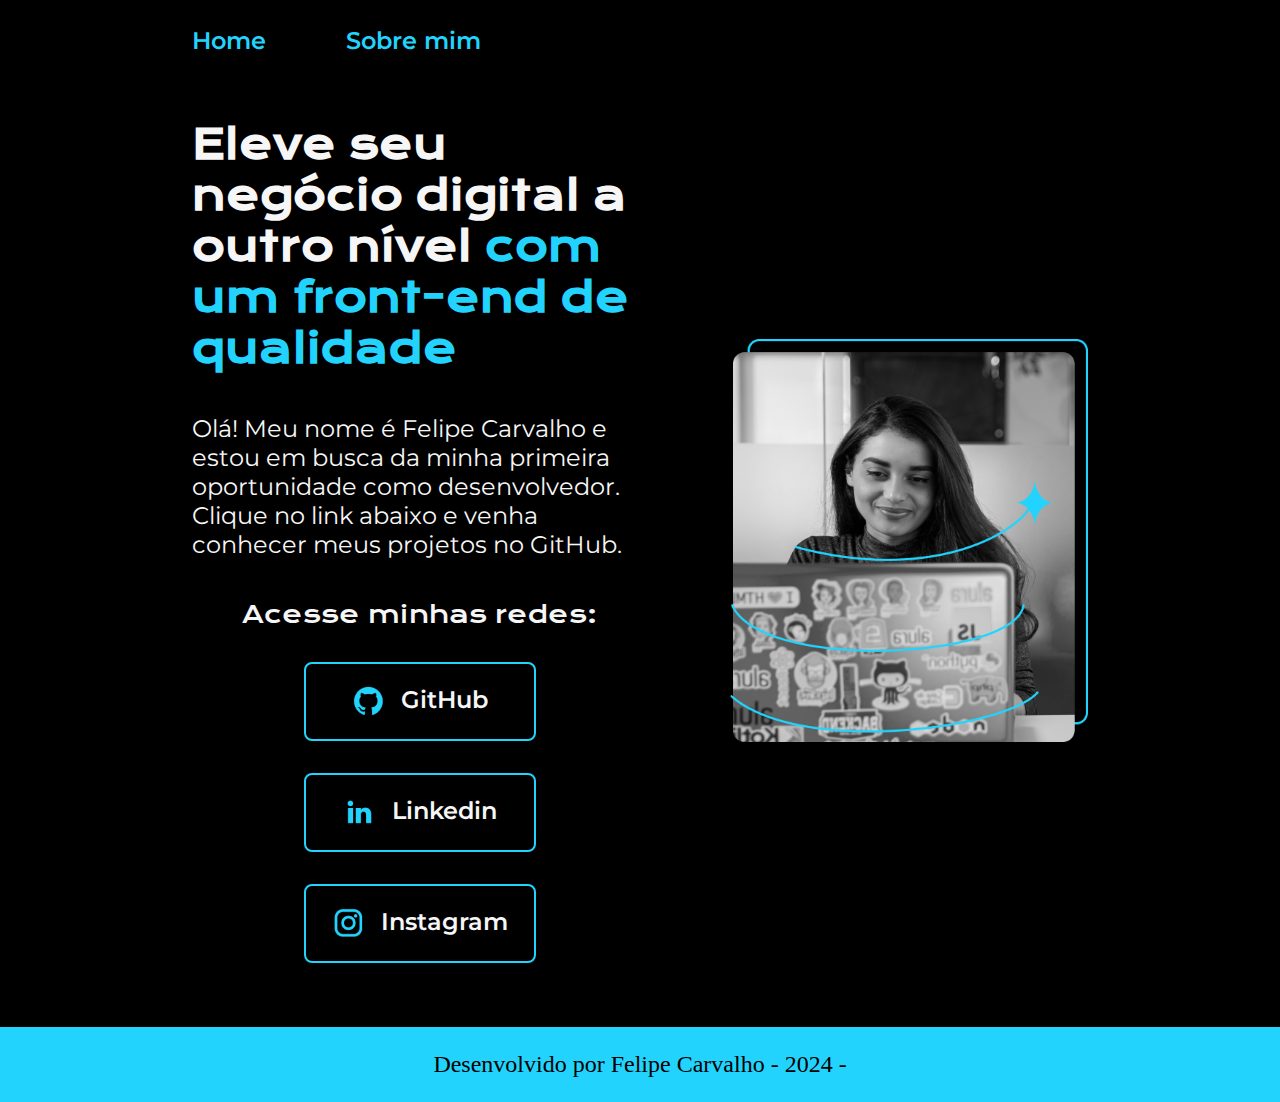
<file: index.html>
<!DOCTYPE html>
<html lang="en">
<head>
    <meta charset="UTF-8">
    <meta http-equiv="X-UA-Compatible" content="IE=edge">
    <meta name="viewport" content="width=device-width, initial-scale=1.0">

    <link rel="stylesheet" href="styles/style.css">

    <title>Portifolio</title>
</head>
<body>
    <header class="cabecalho">
        <nav class="cabecalho__menu">
            <a class="cabecalho__menu__link" href="index.html">Home</a>
            <a class="cabecalho__menu__link" href="about.html">Sobre mim</a>
        </nav>
    </header>
    <main class="apresentacao">
        <section class="apresentacao__conteudo">
            <h1 class="apresentacao__conteudo__titulo">Eleve seu negócio digital a outro nível<strong class="titulo-destaque"> com um front-end de qualidade</strong></h1>
            <p class="apresentacao__conteudo__texto">Olá! Meu nome é Felipe Carvalho e estou em busca da minha primeira oportunidade como desenvolvedor.
             Clique no link abaixo e venha conhecer meus projetos no GitHub.
            </p>
            <div class="apresentacao__links">
                <h2 class="apresentacao__links__subtitulo">Acesse minhas redes:</h2>

                <a class="apresentacao__links__navegacao" href="https://github.com/Felipe200304">
                    <img src="assets/github.png" alt="icone do github">
                    GitHub
                </a>
                <a class="apresentacao__links__navegacao" href="https://www.linkedin.com/in/felipe-carvalho-31b730247/">
                   <img src="assets/linkedin.png" alt="icone do linkedin">
                   Linkedin
                </a>
                <a class="apresentacao__links__navegacao" href="https://www.instagram.com/verasfelipe2/">
                    <img src="assets/instagram.png" alt="icone do instagram">
                    Instagram
                </a></div>
           
        </section>
        <img class="apresentacao__imagem" src="assets/Imagem.png" alt="Foto de uma pessoa programadora">
    </main>
    <footer class="rodape">
        <p>Desenvolvido por Felipe Carvalho - 2024 - </p>
    </footer>   
</body> 
</html>
</file>
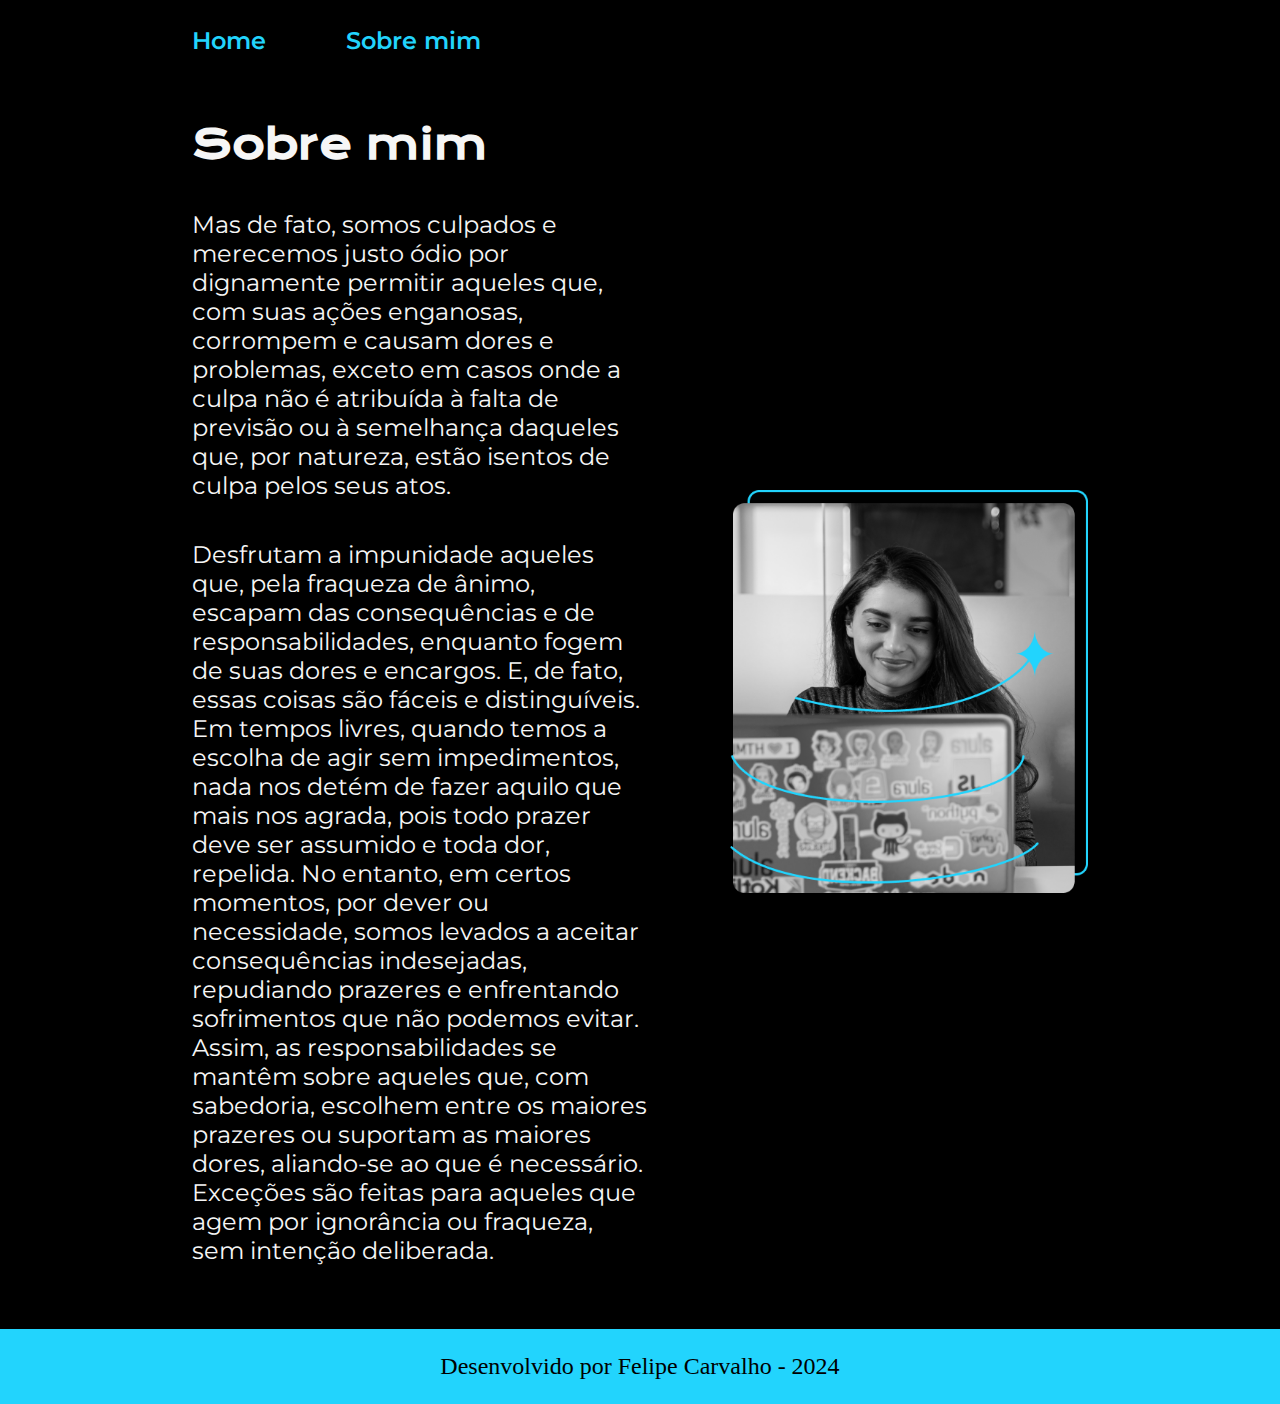
<file: about.html>
<!DOCTYPE html>
<html lang="pt-br">
<head>
    <meta charset="UTF-8">
    <meta name="viewport" content="width=device-width, initial-scale=1.0">
    <title>Sobre mim</title>
    <link rel="stylesheet" href="styles/style.css">
</head>
<body>
    <header class="cabecalho">
        <nav class="cabecalho__menu">
            <a class="cabecalho__menu__link" href="index.html">Home</a>
            <a class="cabecalho__menu__link" href="about.html">Sobre mim</a>
        </nav>
    </header>

    <main class="apresentacao">
        <section class="apresentacao__conteudo">
            <h1 class="apresentacao__conteudo__titulo">Sobre mim</h1>
            <p class="apresentacao__conteudo__texto">Mas de fato, somos culpados e merecemos justo ódio por dignamente permitir aqueles que, com suas ações enganosas, corrompem e causam dores e problemas, exceto em casos onde a culpa não é atribuída à falta de previsão ou à semelhança daqueles que, por natureza, estão isentos de culpa pelos seus atos.</p>
            <p class="apresentacao__conteudo__texto">Desfrutam a impunidade aqueles que, pela fraqueza de ânimo, escapam das consequências e de responsabilidades, enquanto fogem de suas dores e encargos. E, de fato, essas coisas são fáceis e distinguíveis. Em tempos livres, quando temos a escolha de agir sem impedimentos, nada nos detém de fazer aquilo que mais nos agrada, pois todo prazer deve ser assumido e toda dor, repelida. No entanto, em certos momentos, por dever ou necessidade, somos levados a aceitar consequências indesejadas, repudiando prazeres e enfrentando sofrimentos que não podemos evitar. Assim, as responsabilidades se mantêm sobre aqueles que, com sabedoria, escolhem entre os maiores prazeres ou suportam as maiores dores, aliando-se ao que é necessário. Exceções são feitas para aqueles que agem por ignorância ou fraqueza, sem intenção deliberada.</p>
        </section>
        <img class="apresentacao__imagem" src="assets/Imagem.png" alt="Foto de uma pessoa programadora">

    </main>
    
    <footer class="rodape">
        <p>Desenvolvido por Felipe Carvalho - 2024</p>
    </footer>

</body>
</html>
</file>
<file: styles/style.css>
@import url('https://fonts.googleapis.com/css2?family=Krona+One&display=swap');
@import url('https://fonts.googleapis.com/css2?family=Krona+One&family=Montserrat:ital,wght@0,100..900;1,100..900&display=swap');

:root{

    --cor-primaria:#000000;
    --cor-secundaria:#F6F6F6;
    --cor-terciaria: #22D4FD;
    --cor-hover:#272727;

    --fonte-primaria: "Krona One", sans-serif;
    --fonte-secundaria: "Montserrat", sans-serif;
}

* {
    margin: 0px;
    padding: 0px;
}
body {
    box-sizing: border-box;
    background-color: var(--cor-primaria);
    color: var(--cor-secundaria);
    
}
.cabecalho{
    padding: 2% 0% 0% 15%;
}
.cabecalho__menu{
    display: flex;
    gap: 80px;
}
.cabecalho__menu__link{
    color: var(--cor-terciaria);
    font-family: var(--fonte-secundaria);
    font-weight: 600;
    font-size: 1.5rem;
    text-decoration: none;
} 
.apresentacao {
    padding: 5% 15%;
    display: flex;
    align-items: center;
    justify-content: space-between;
    gap: 82px;

}
.apresentacao__conteudo {
    width: 50%; /* fazer com que a img seja 50%  da tag pai dessa img filha da tag main*/
    display: flex;
    flex-direction: column;
    gap: 40px;
    flex-grow: 1; /* O conteúdo pode crescer para ocupar mais espaço */
}
.apresentacao__imagem{
    width: 40%;  /* fazer com que a img seja 50%  da tag pai dessa img filha da tag main*/
}
.apresentacao__conteudo__titulo {
    font-size: 2.5rem;  /* para encontrar esse valor qtdPx/16 */
    font-family: var(--fonte-primaria);
}
.titulo-destaque {
    color: var(--cor-terciaria);
}
.apresentacao__conteudo__texto {
    font-size: 1.5rem;
    font-family: var(--fonte-secundaria);
}
.apresentacao__links {
    display: flex;
    flex-direction: column;
    justify-content: space-between;
    align-items: center;
    gap: 32px;
}
.apresentacao__links__subtitulo {
    font-family: var(--fonte-primaria);
    font-size: 1.5rem;
    font-weight: 400;
}

.apresentacao__links__navegacao{
    display: flex;
    justify-content: center;
    gap: 16px;
    border: 2px solid var(--cor-terciaria);
    width: 50%;
    text-align: center;
    border-radius: 8px;
    font-size: 1.5rem;
    font-weight: 600;
    padding: 21.5px 0;
    text-decoration: none;
    color: var(--cor-secundaria);
   font-family: var(--fonte-secundaria);
}

.apresentacao__links__navegacao:hover{
    background-color: var(--cor-hover);     
}

.rodape{
    padding: 24px;
    color: var(--cor-primaria);
    background-color: var(--cor-terciaria);
    text-align: center;    
    font-size: 1.5rem;
    font-weight: 400;
}

@media(max-width: 1188px){

    .cabecalho{
        padding: 8%;
    }

    .cabecalho__menu{
        justify-content: center;
    }

    .apresentacao{
        padding: 5%;
        flex-direction: column-reverse ;
    }

    .apresentacao__conteudo{
        width: auto;
    }
}

/* Ajustes para dispositivos com largura máxima de 768px */
@media (max-width: 768px) {
    .cabecalho {
        padding: 5%;
        text-align: center; /* Centraliza o texto */
    }

    .cabecalho__menu {
        flex-direction: column; /* Coloca os links um embaixo do outro */
        align-items: center; /* Centraliza os itens no menu */
    }

    .apresentacao {
        padding: 3%;
        flex-direction: column-reverse ; /* Coloca o conteúdo e a imagem em coluna */
        align-items: center; /* Centraliza o conteúdo */
    }

    .apresentacao__conteudo {
        width: 90%; /* Limita a largura do conteúdo */
        text-align: center; /* Centraliza o texto */
    }

    .apresentacao__imagem {
        max-width: 100%; /* Garante que a imagem não ultrapasse a tela */
        height: auto; /* Mantém a proporção da imagem */
    }
}
</file>
